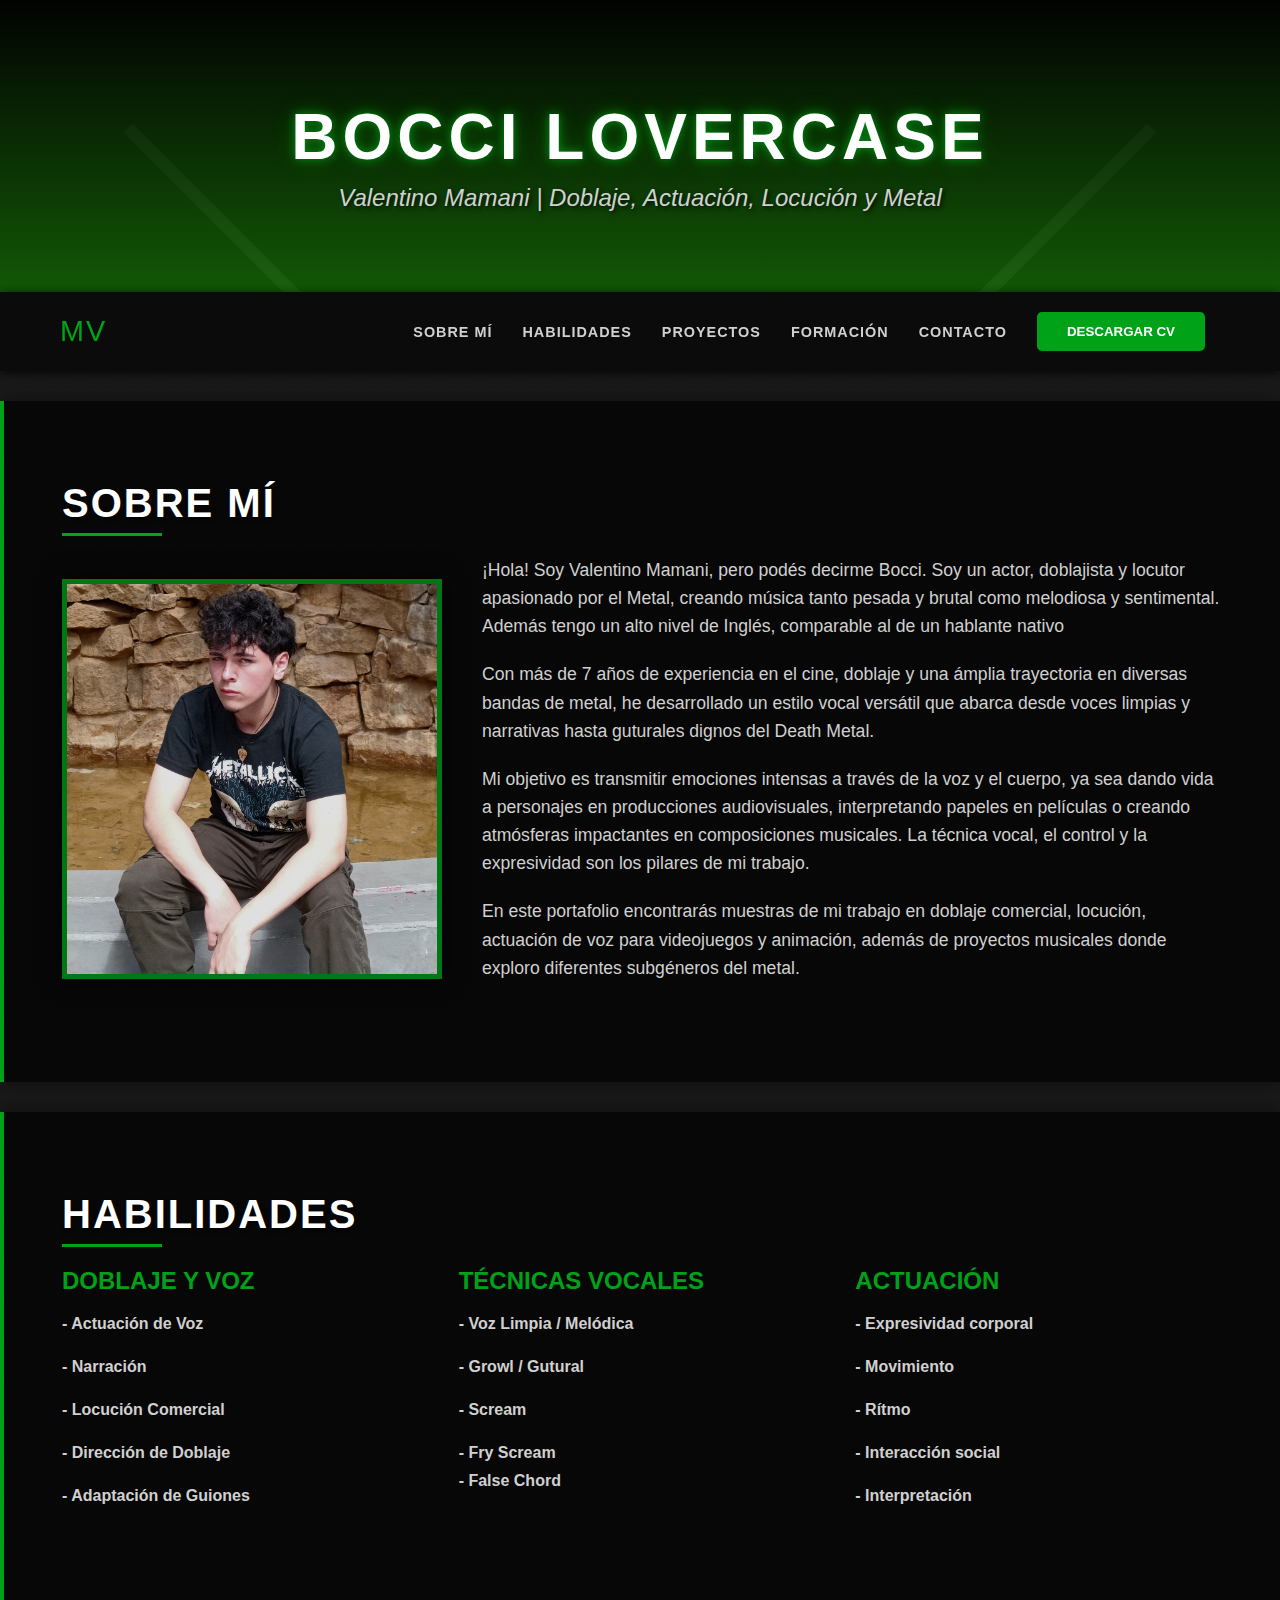
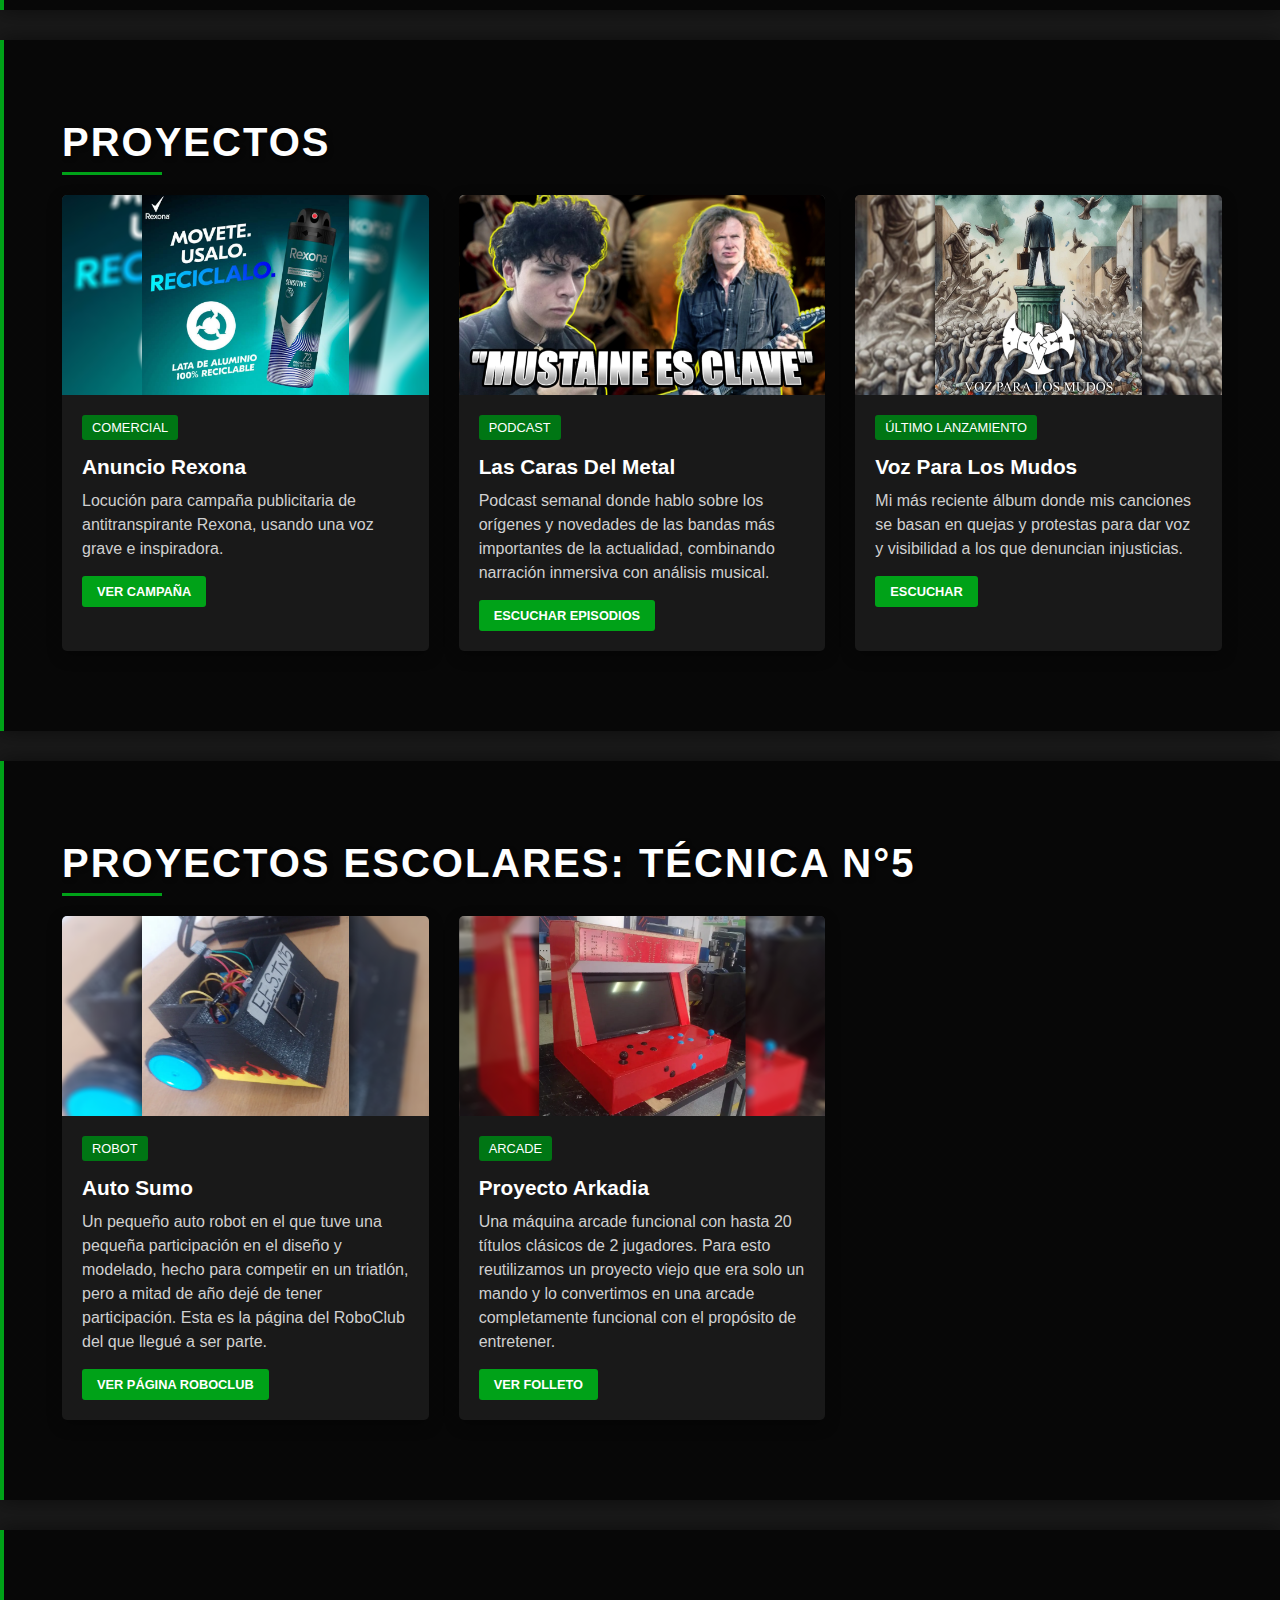
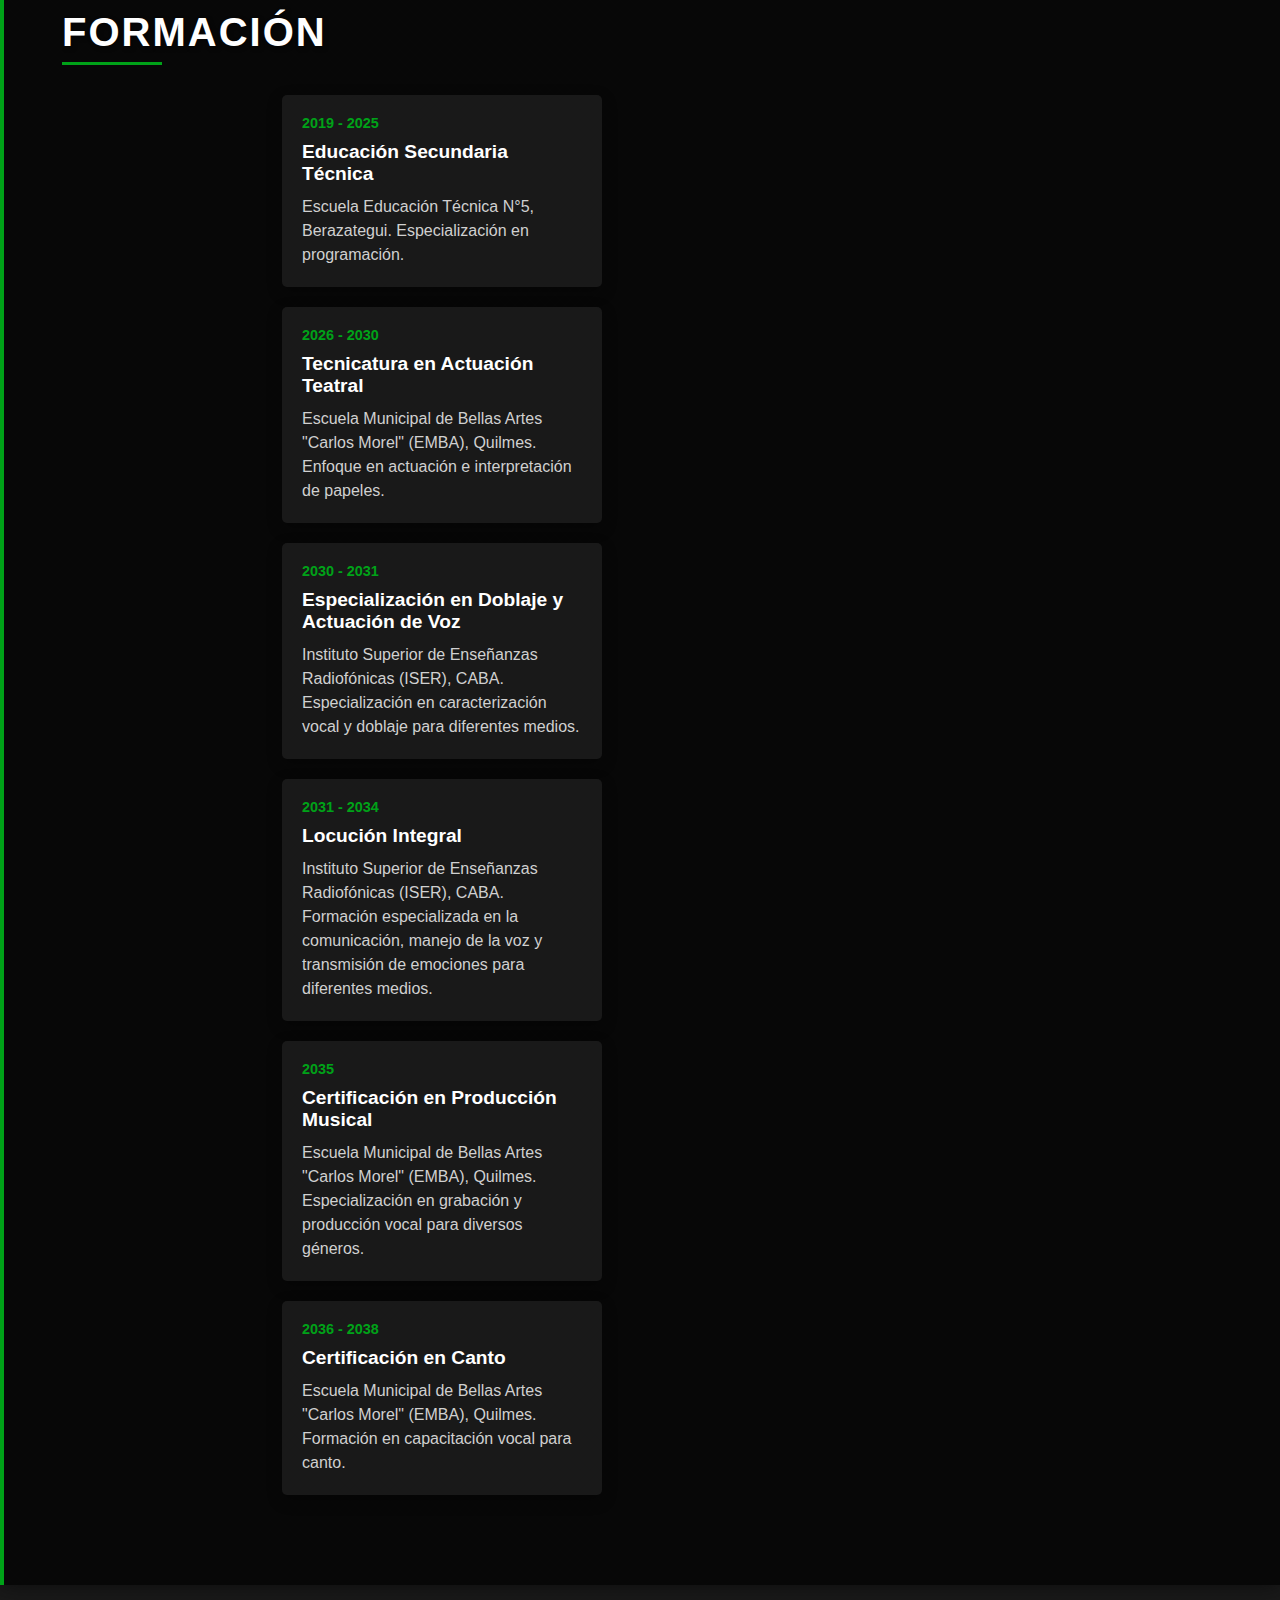
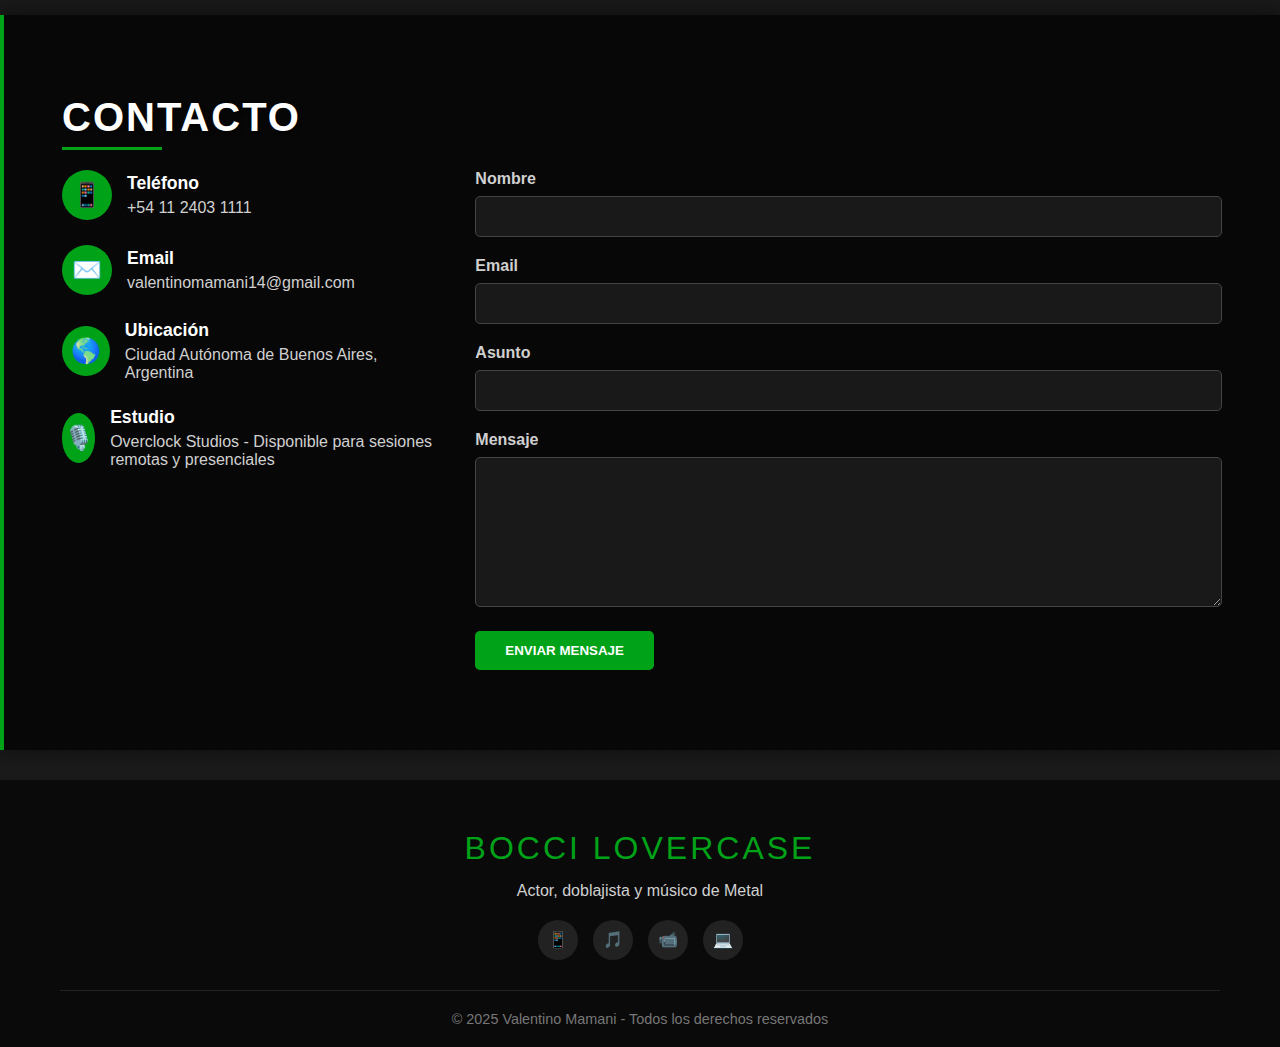
<file: index.html>
<!DOCTYPE html>
<html lang="es">

<head>
    <meta charset="UTF-8">
    <meta name="viewport" content="width=device-width, initial-scale=1.0">
    <title>BOCCI LOVERCASE | Doblaje, Actuación, Locución & Metal</title>
    <link rel="stylesheet" href="style.css">
</head>

<body>
    <header>
        <div class="container">
            <h1 class="logo">BOCCI LOVERCASE</h1>
            <p class="tagline">Valentino Mamani | Doblaje, Actuación, Locución y Metal</p>
        </div>
    </header>

    <nav>
        <div class="container nav-container">
            <a href="#" class="nav-logo">MV</a>
            <div class="menu-toggle" id="mobile-menu">
                <span></span>
                <span></span>
                <span></span>
            </div>
            <ul class="nav-links" id="nav-links">
                <li><a href="#sobre-mi">Sobre Mí</a></li>
                <li><a href="#habilidades">Habilidades</a></li>
                <li><a href="#proyectos">Proyectos</a></li>
                <li><a href="#formacion">Formación</a></li>
                <li><a href="#contacto">Contacto</a></li>
                <li><a href="Valentino Mamani.pdf" download><button class="download-btn">DESCARGAR CV</button></a></li>
            </ul>
        </div>
    </nav>

    <main>
        <section id="sobre-mi">
            <div class="container">
                <h2 class="section-title">Sobre Mí</h2>
                <div class="about-content">
                    <div class="about-image"> </div>
                    <div class="about-text">
                        <p>¡Hola! Soy Valentino Mamani, pero podés decirme Bocci. Soy un actor, doblajista y locutor
                            apasionado por el Metal, creando música tanto pesada y brutal como melodiosa y sentimental.
                            Además tengo un alto nivel de Inglés, comparable al de un hablante nativo</p>
                        <p>Con más de 7 años de experiencia en el cine, doblaje y una ámplia trayectoria en diversas bandas de
                            metal, he desarrollado un estilo vocal versátil que abarca desde voces limpias y narrativas
                            hasta guturales dignos del Death Metal.</p>
                        <p>Mi objetivo es transmitir emociones intensas a través de la voz y el cuerpo, ya sea dando vida a
                            personajes en producciones audiovisuales, interpretando papeles en películas o creando atmósferas impactantes en composiciones
                            musicales. La técnica vocal, el control y la expresividad son los pilares de mi trabajo.</p>
                        <p>En este portafolio encontrarás muestras de mi trabajo en doblaje comercial, locución,
                            actuación de voz para videojuegos y animación, además de proyectos musicales donde exploro
                            diferentes subgéneros del metal.</p>
                    </div>
                </div>
            </div>
        </section>

        <section id="habilidades">
            <div class="container">
                <h2 class="section-title">Habilidades</h2>
                <div class="skills-container">
                    <div class="skill-category">
                        <h3>Doblaje y Voz</h3>
                        <div class="skill-bar">
                            <div class="skill-name">
                                <span>- Actuación de Voz</span>
                            </div>
                            
                        </div>
                        <div class="skill-bar">
                            <div class="skill-name">
                                <span>- Narración</span>
                            </div>
                           
                        </div>
                        <div class="skill-bar">
                            <div class="skill-name">
                                <span>- Locución Comercial</span>
                            </div>
                          
                        </div>
                        <div class="skill-bar">
                            <div class="skill-name">
                                <span>- Dirección de Doblaje</span>
                            </div>
                            
                        </div>
                        <div class="skill-bar">
                            <div class="skill-name">
                                <span>- Adaptación de Guiones</span>
                            </div>
                            
                        </div>
                    </div>
                    <div class="skill-category">
                        <h3>Técnicas Vocales</h3>
                        <div class="skill-bar">
                            <div class="skill-name">
                                <span>- Voz Limpia / Melódica</span>
                            </div>
                           
                        </div>
                        <div class="skill-bar">
                            <div class="skill-name">
                                <span>- Growl / Gutural</span>
                            </div>
                           
                        </div>
                        <div class="skill-bar">
                            <div class="skill-name">
                                <span>- Scream</span>
                            </div>
                           
                        </div>
                        <div class="skill-bar">
                            <div class="skill-name">
                                <span>- Fry Scream</span>
                            </div>
                          
                        <div class="skill-bar">
                            <div class="skill-name">
                                <span>- False Chord</span>
                            </div>

                        </div>
                    </div>
                    </div>
                    <div class="skill-category">
                        <h3>Actuación</h3>
                        <div class="skill-bar">
                            <div class="skill-name">
                                <span>- Expresividad corporal</span>
                            </div>

                        </div>
                        <div class="skill-bar">
                            <div class="skill-name">
                                <span>- Movimiento</span>
                            </div>
                           
                        </div>
                        <div class="skill-bar">
                            <div class="skill-name">
                                <span>- Rítmo</span>
                            </div>
                         
                        </div>
                        <div class="skill-bar">
                            <div class="skill-name">
                                <span>- Interacción social</span>
                            </div>
                          
                        </div>
                        <div class="skill-bar">
                            <div class="skill-name">
                                <span>- Interpretación</span>
                            </div>
                            
                        </div>
                    </div>
                </div>
            </div>
        </section>

        <section id="proyectos">
            <div class="container">
                <h2 class="section-title">Proyectos</h2>
                <div class="projects-grid">
                    <div class="project-card">
                        <div class="project-image" style="background-image: url('img/rexona.png');">
                        </div>
                        <div class="project-details">
                            <span class="project-category">Comercial</span>
                            <h3 class="project-title">Anuncio Rexona</h3>
                            <p class="project-description">Locución para campaña publicitaria de antitranspirante
                                Rexona, usando una voz grave e inspiradora.</p>
                            <a href="#" class="project-link">Ver Campaña</a>
                        </div>
                    </div>
                    <div class="project-card">
                        <div class="project-image" style="background-image: url('img/miniatura xdd.jpg');">
                        </div>
                        <div class="project-details">
                            <span class="project-category">Podcast</span>
                            <h3 class="project-title">Las Caras Del Metal</h3>
                            <p class="project-description">Podcast semanal donde hablo sobre los orígenes y novedades de
                                las bandas más importantes de la actualidad, combinando narración inmersiva con análisis
                                musical.</p>
                            <a href="#" class="project-link">Escuchar Episodios</a>
                        </div>
                    </div>
                    <div class="project-card">
                        <div class="project-image" style="background-image: url('img/voz para los mudos.jpg');">
                        </div>
                        <div class="project-details">
                            <span class="project-category">Último Lanzamiento</span>
                            <h3 class="project-title">Voz Para Los Mudos</h3>
                            <p class="project-description">Mi más reciente álbum donde mis canciones se basan en quejas
                                y protestas para dar voz y visibilidad a los que denuncian injusticias.</p>
                            <a href="#" class="project-link">Escuchar</a>
                        </div>
                    </div>
                </div>
            </div>
        </section>

<section id="proyectos">
            <div class="container">
                <h2 class="section-title">Proyectos Escolares: Técnica N°5</h2>
                <div class="projects-grid">
                    <div class="project-card">
                        <div class="project-image" style="background-image: url('img/autosumo.png');">
                        </div>
                        <div class="project-details">
                            <span class="project-category">Robot</span>
                            <h3 class="project-title">Auto Sumo</h3>
                            <p class="project-description">Un pequeño auto robot en el que tuve una pequeña participación 
							en el diseño y modelado, hecho para competir en un triatlón, pero a mitad de año dejé de tener 
							participación. Esta es la página del RoboClub del que llegué a ser parte.</p>
                            <a href="https://roboclub.tecnica5berazategui.com/" class="project-link">Ver Página RoboClub</a>
                        </div>
                    </div>
                    <div class="project-card">
                        <div class="project-image" style="background-image: url('img/arcade.png');">
                            <div class="project-overlay">
                                <a href="https://drive.google.com/file/d/1oU-yTtUtcqJoPI3v2Gu4zCTnJVktGDwc/view?usp=sharing" class="project-link">Ver Flyer</a>
                            </div>
                        </div>
                        <div class="project-details">
                            <span class="project-category">Arcade</span>
                            <h3 class="project-title">Proyecto Arkadia</h3>
                            <p class="project-description">Una máquina arcade funcional con hasta 20 títulos clásicos de 
							2 jugadores. Para esto reutilizamos un proyecto viejo que era solo un mando y lo convertimos 
							en una arcade completamente funcional con el propósito de entretener.</p>
                            <a href="https://drive.google.com/file/d/1SoCqKlC9tE8jCWoUsznHtXNMM9B-ftzn/view?usp=sharing" class="project-link">Ver Folleto</a>
                        </div>
                    </div>
                </div>
            </div>
        </section>

        <section id="formacion">
            <div class="container">
                <h2 class="section-title">Formación</h2>
                <div class="timeline">
				<div class="timeline-item">
                        <div class="timeline-content">
                            <div class="timeline-date">2019 - 2025</div>
                            <h3 class="timeline-title">Educación Secundaria Técnica</h3>
                            <p class="timeline-description">Escuela Educación Técnica N°5, Berazategui. Especialización 
							en programación.</p>
                        </div>
                    </div>
                    <div class="timeline-item">
                        <div class="timeline-content">
                            <div class="timeline-date">2026 - 2030</div>
                            <h3 class="timeline-title">Tecnicatura en Actuación Teatral</h3>
                            <p class="timeline-description">Escuela Municipal de Bellas Artes "Carlos Morel" (EMBA), Quilmes. Enfoque
                                en actuación e interpretación de papeles.</p>
                        </div>
                    </div>
                    <div class="timeline-item">
                        <div class="timeline-content">
                            <div class="timeline-date">2030 - 2031</div>
                            <h3 class="timeline-title">Especialización en Doblaje y Actuación de Voz</h3>
                            <p class="timeline-description">Instituto Superior de Enseñanzas Radiofónicas (ISER), CABA.
                                Especialización en caracterización vocal y doblaje para diferentes medios.</p>
                        </div>
                    </div>
                    <div class="timeline-item">
                        <div class="timeline-content">
                            <div class="timeline-date">2031 - 2034</div>
                            <h3 class="timeline-title">Locución Integral</h3>
                            <p class="timeline-description">Instituto Superior de Enseñanzas Radiofónicas (ISER), CABA.
                                Formación especializada en la comunicación, manejo de la voz y transmisión de emociones
                                para diferentes medios.</p>
                        </div>
                    </div>
                    <div class="timeline-item">
                        <div class="timeline-content">
                            <div class="timeline-date">2035</div>
                            <h3 class="timeline-title">Certificación en Producción Musical</h3>
                            <p class="timeline-description">Escuela Municipal de Bellas Artes "Carlos Morel" (EMBA), Quilmes.
                                Especialización en grabación y producción vocal para diversos géneros.</p>
                        </div>
                    </div>
                    <div class="timeline-item">
                        <div class="timeline-content">
                            <div class="timeline-date">2036 - 2038</div>
                            <h3 class="timeline-title">Certificación en Canto</h3>
                            <p class="timeline-description">Escuela Municipal de Bellas Artes "Carlos Morel" (EMBA), Quilmes. Formación
                                en capacitación vocal para canto.</p>
                        </div>
                    </div>
                </div>
            </div>
        </section>

        <section id="contacto">
            <div class="container">
                <h2 class="section-title">Contacto</h2>
                <div class="contact-container">
                    <div class="contact-info">
                        <div class="contact-item">
                            <div class="contact-icon">📱</div>
                            <div class="contact-text">
                                <h4>Teléfono</h4>
                                <p>+54 11 2403 1111</p>
                            </div>
                        </div>
                        <div class="contact-item">
                            <div class="contact-icon">✉️</div>
                            <div class="contact-text">
                                <h4>Email</h4>
                                <p>valentinomamani14@gmail.com</p>
                            </div>
                        </div>
                        <div class="contact-item">
                            <div class="contact-icon">🌎</div>
                            <div class="contact-text">
                                <h4>Ubicación</h4>
                                <p>Ciudad Autónoma de Buenos Aires, Argentina</p>
                            </div>
                        </div>
                        <div class="contact-item">
                            <div class="contact-icon">🎙️</div>
                            <div class="contact-text">
                                <h4>Estudio</h4>
                                <p>Overclock Studios - Disponible para sesiones remotas y presenciales</p>
                            </div>
                        </div>
                    </div>
                    <div class="contact-form">
                        <form action="#" method="post">
                            <div class="form-group">
                                <label for="name">Nombre</label>
                                <input type="text" id="name" class="form-control" required>
                            </div>
                            <div class="form-group">
                                <label for="email">Email</label>
                                <input type="email" id="email" class="form-control" required>
                            </div>
                            <div class="form-group">
                                <label for="subject">Asunto</label>
                                <input type="text" id="subject" class="form-control" required>
                            </div>
                            <div class="form-group">
                                <label for="message">Mensaje</label>
                                <textarea id="message" class="form-control" required></textarea>
                            </div>
                            <button type="submit" class="submit-btn">Enviar Mensaje</button>
                        </form>
                    </div>
                </div>
            </div>
        </section>
    </main>

    <footer>
        <div class="container">
            <div class="footer-content">
                <div class="footer-logo">BOCCI LOVERCASE</div>
                <p>Actor, doblajista y músico de Metal</p>
                <div class="social-links">
                    <a href="#" class="social-link">📱</a>
                    <a href="#" class="social-link">🎵</a>
                    <a href="#" class="social-link">📹</a>
                    <a href="#" class="social-link">💻</a>
                </div>
            </div>
            <div class="footer-bottom">
                <p class="footer-text">© 2025 Valentino Mamani - Todos los derechos reservados</p>
            </div>
        </div>
    </footer>
    <script src="script.js"></script>
</body>

</html>
</file>
<file: style.css>
:root {
    --primary-color: #1a1a1a;
    --secondary-color: #007614;
    --accent-color: #00a218;
    --text-color: #d0d0d0;
    --text-highlight: #ffffff;
    --section-bg: rgba(0, 0, 0, 0.7);
    --nav-bg: rgba(10, 10, 10, 0.9);
}

* {
    margin: 0;
    padding: 0;
    box-sizing: border-box;
    font-family: 'Helvetica Neue', Helvetica, Arial, sans-serif;
}

.download-btn {
    padding: 12px 30px;
    background-color: var(--accent-color);
    color: var(--text-highlight);
    border: none;
    border-radius: 5px;
    font-weight: bold;
    text-transform: uppercase;
    cursor: pointer;
    transition: background-color 0.3s ease;
}

body {
    background-color: var(--primary-color);
    color: var(--text-color);
    background-image: url('data:image/svg+xml;utf8,<svg xmlns="http://www.w3.org/2000/svg" width="100" height="100" viewBox="0 0 100 100"><rect width="100" height="100" fill="%231a1a1a"/><path d="M0,0 L100,100 M100,0 L0,100" stroke="%23222222" stroke-width="1"/></svg>');
    background-size: 10px 10px;
}

.container {
    max-width: 1200px;
    margin: 0 auto;
    padding: 0 20px;
}

header {
    background: linear-gradient(to bottom, rgba(0, 0, 0, 0.9), rgba(18, 118, 0, 0.7)), url('data:image/svg+xml;utf8,<svg xmlns="http://www.w3.org/2000/svg" width="200" height="200" viewBox="0 0 200 200"><rect width="200" height="200" fill="%23111111"/><path d="M20,20 L180,180 M180,20 L20,180" stroke="%23333333" stroke-width="2"/></svg>');
    background-size: cover;
    padding: 100px 0 50px;
    text-align: center;
    position: relative;
}

.logo {
    font-family: 'Impact', sans-serif;
    font-size: 4rem;
    margin-bottom: 10px;
    text-transform: uppercase;
    letter-spacing: 5px;
    color: var(--text-highlight);
    text-shadow: 0 0 10px rgba(0, 162, 27, 0.8), 0 0 20px rgba(0, 162, 5, 0.4);
}

.tagline {
    font-size: 1.5rem;
    margin-bottom: 30px;
    font-style: italic;
    text-shadow: 2px 2px 4px rgba(0, 0, 0, 0.8);
}

nav {
    background-color: var(--nav-bg);
    position: sticky;
    top: 0;
    z-index: 100;
    box-shadow: 0 2px 10px rgba(0, 0, 0, 0.8);
}

.nav-container {
    display: flex;
    justify-content: space-between;
    align-items: center;
}

.nav-logo {
    font-family: 'Impact', sans-serif;
    font-size: 1.8rem;
    color: var(--accent-color);
    padding: 15px 0;
    text-decoration: none;
    text-transform: uppercase;
    letter-spacing: 2px;
}

.menu-toggle {
    display: none;
    flex-direction: column;
    justify-content: space-between;
    width: 30px;
    height: 21px;
    cursor: pointer;
}

.menu-toggle span {
    height: 3px;
    width: 100%;
    background-color: var(--text-highlight);
    border-radius: 3px;
    transition: all 0.3s ease;
}

.nav-links {
    display: flex;
    list-style: none;
    align-items: center;
}

.nav-links li a {
    display: block;
    color: var(--text-color);
    text-decoration: none;
    padding: 20px 15px;
    font-weight: bold;
    text-transform: uppercase;
    font-size: 0.9rem;
    letter-spacing: 1px;
    transition: all 0.3s ease;
}

.nav-links li a:hover {
    color: var(--text-highlight);
    background-color: rgba(0, 162, 13, 0.3);
}

section {
    padding: 80px 0;
    background-color: var(--section-bg);
    margin: 30px 0;
    border-left: 4px solid var(--accent-color);
    box-shadow: 0 0 20px rgba(0, 0, 0, 0.5);
}

.section-title {
    font-size: 2.5rem;
    margin-bottom: 30px;
    position: relative;
    text-transform: uppercase;
    font-family: 'Impact', sans-serif;
    letter-spacing: 2px;
    color: var(--text-highlight);
    text-shadow: 2px 2px 4px rgba(0, 0, 0, 0.5);
}

.section-title::after {
    content: '';
    position: absolute;
    left: 0;
    bottom: -10px;
    width: 100px;
    height: 3px;
    background-color: var(--accent-color);
}

.about-content {
    display: flex;
    flex-wrap: wrap;
    gap: 40px;
    align-items: center;
}

.about-image {
    flex: 1;
    min-width: 300px;
    height: 400px;
    background-color: #333;
    background-image: url('img/20250120_100837.jpg');
    background-size: 250%;
    background-position: center;
    border: 5px solid var(--secondary-color);
    box-shadow: 0 0 20px rgba(0, 0, 0, 0.8);
    position: relative;
    overflow: hidden;
}

.about-text {
    flex: 2;
    min-width: 300px;
}

.about-text p {
    margin-bottom: 20px;
    line-height: 1.6;
    font-size: 1.1rem;
}

.skills-container {
    display: flex;
    flex-wrap: wrap;
    gap: 30px;
    justify-content: space-between;
}

.skill-category {
    flex: 1;
    min-width: 300px;
}

.skill-category h3 {
    font-size: 1.5rem;
    margin-bottom: 20px;
    color: var(--accent-color);
    text-transform: uppercase;
}

.skill-bar {
    margin-bottom: 25px;
}

.skill-name {
    display: flex;
    justify-content: space-between;
    margin-bottom: 10px;
    font-weight: bold;
}

.skill-level {
    height: 10px;
    background-color: #333;
    position: relative;
    border-radius: 5px;
    overflow: hidden;
}

.skill-percent {
    position: absolute;
    top: 0;
    left: 0;
    height: 100%;
    background-color: var(--accent-color);
}

.projects-grid {
    display: grid;
    grid-template-columns: repeat(auto-fill, minmax(300px, 1fr));
    gap: 30px;
}

.project-card {
    background-color: rgba(30, 30, 30, 0.8);
    border-radius: 5px;
    overflow: hidden;
    box-shadow: 0 5px 15px rgba(0, 0, 0, 0.3);
    transition: transform 0.3s ease, box-shadow 0.3s ease;
}

.project-card:hover {
    transform: translateY(-10px);
    box-shadow: 0 15px 30px rgba(0, 0, 0, 0.4);
}

.project-image {
    height: 200px;
    background-color: #333;
    background-image: url('/api/placeholder/400/300');
    background-size: cover;
    background-position: center;
    position: relative;
    overflow: hidden;
}

.project-overlay {
    position: absolute;
    top: 0;
    left: 0;
    right: 0;
    bottom: 0;
    background: linear-gradient(to bottom, rgba(0, 0, 0, 0), rgba(2, 118, 0, 0.7));
    display: flex;
    align-items: flex-end;
    padding: 20px;
    opacity: 0;
    transition: opacity 0.3s ease;
}

.project-card:hover .project-overlay {
    opacity: 1;
}

.project-details {
    padding: 20px;
}

.project-title {
    font-size: 1.3rem;
    margin-bottom: 10px;
    color: var(--text-highlight);
}

.project-category {
    display: inline-block;
    padding: 5px 10px;
    background-color: var(--secondary-color);
    color: var(--text-highlight);
    font-size: 0.8rem;
    border-radius: 3px;
    margin-bottom: 15px;
    text-transform: uppercase;
}

.project-description {
    margin-bottom: 15px;
    line-height: 1.5;
}

.project-link {
    display: inline-block;
    padding: 8px 15px;
    background-color: var(--accent-color);
    color: var(--text-highlight);
    text-decoration: none;
    border-radius: 3px;
    font-weight: bold;
    text-transform: uppercase;
    font-size: 0.8rem;
    transition: background-color 0.3s ease;
}

.project-link:hover {
    background-color: var(--secondary-color);
}

.timeline {
    position: relative;
    max-width: 800px;
    margin: 0 auto;
}

.timeline::after {
    content: '';
    position: absolute;
    width: 2px;
    top: 0;
    bottom: 0;
    left: 50%;
    margin-left: -1px;
}

.timeline-item {
    padding: 10px 40px;
    position: relative;
    width: 50%;
    box-sizing: border-box;
}

.timeline-item::after {
    content: '';
    position: absolute;
    width: 20px;
    height: 5px;
    top: 15px;
    z-index: 1;
}

.timeline-content {
    padding: 20px;
    background-color: rgba(30, 30, 30, 0.8);
    border-radius: 5px;
    box-shadow: 0 5px 15px rgba(0, 0, 0, 0.3);
}

.timeline-date {
    font-size: 0.9rem;
    color: var(--accent-color);
    margin-bottom: 10px;
    font-weight: bold;
}

.timeline-title {
    font-size: 1.2rem;
    margin-bottom: 10px;
    color: var(--text-highlight);
}

.timeline-description {
    line-height: 1.5;
}

.contact-container {
    display: flex;
    flex-wrap: wrap;
    gap: 40px;
}

.contact-info {
    flex: 1;
    min-width: 300px;
}

.contact-form {
    flex: 2;
    min-width: 300px;
}

.contact-item {
    display: flex;
    margin-bottom: 25px;
    align-items: center;
}

.contact-icon {
    width: 50px;
    height: 50px;
    background-color: var(--accent-color);
    border-radius: 50%;
    display: flex;
    align-items: center;
    justify-content: center;
    margin-right: 15px;
    font-size: 1.5rem;
}

.contact-text h4 {
    font-size: 1.1rem;
    margin-bottom: 5px;
    color: var(--text-highlight);
}

.contact-text p {
    color: var(--text-color);
}

.form-group {
    margin-bottom: 20px;
}

.form-group label {
    display: block;
    margin-bottom: 8px;
    font-weight: bold;
}

.form-control {
    width: 100%;
    padding: 12px;
    background-color: rgba(30, 30, 30, 0.8);
    border: 1px solid #444;
    color: var(--text-color);
    border-radius: 5px;
    transition: border-color 0.3s ease;
}

.form-control:focus {
    outline: none;
    border-color: var(--accent-color);
}

textarea.form-control {
    min-height: 150px;
    resize: vertical;
}

.submit-btn {
    padding: 12px 30px;
    background-color: var(--accent-color);
    color: var(--text-highlight);
    border: none;
    border-radius: 5px;
    font-weight: bold;
    text-transform: uppercase;
    cursor: pointer;
    transition: background-color 0.3s ease;
}

.submit-btn:hover {
    background-color: var(--secondary-color);
}

footer {
    background-color: #0a0a0a;
    padding: 50px 0 20px;
    text-align: center;
    position: relative;
}

.footer-content {
    margin-bottom: 30px;
}

.footer-logo {
    font-family: 'Impact', sans-serif;
    font-size: 2rem;
    color: var(--accent-color);
    margin-bottom: 15px;
    text-transform: uppercase;
    letter-spacing: 3px;
}

.social-links {
    display: flex;
    justify-content: center;
    gap: 15px;
    margin-top: 20px;
}

.social-link {
    display: flex;
    align-items: center;
    justify-content: center;
    width: 40px;
    height: 40px;
    background-color: #222;
    border-radius: 50%;
    color: var(--text-color);
    text-decoration: none;
    transition: all 0.3s ease;
}

.social-link:hover {
    background-color: var(--accent-color);
    transform: translateY(-5px);
}

.social-link i {
    font-size: 1.2rem;
}

.footer-bottom {
    padding-top: 20px;
    border-top: 1px solid #222;
}

.footer-text {
    font-size: 0.9rem;
    color: #777;
}

@media screen and (max-width: 992px) {
    .logo {
        font-size: 3rem;
    }

    .timeline::after {
        left: 31px;
    }

    .timeline-item {
        width: 100%;
        padding-left: 70px;
        padding-right: 25px;
    }

    .timeline-item::after {
        left: 21px;
    }

    .left::after, .right::after {
        left: 21px;
    }

    .right {
        left: 0;
    }
}

@media screen and (max-width: 768px) {
    .menu-toggle {
        display: flex;
    }

    .nav-links {
        position: fixed;
        top: 70px;
        left: 0;
        width: 100%;
        flex-direction: column;
        background-color: var(--nav-bg);
        max-height: 0;
        overflow: hidden;
        transition: max-height 0.5s ease;
    }

    .nav-links.active {
        max-height: 300px;
    }

    .section-title {
        font-size: 2rem;
    }

    .logo {
        font-size: 2.5rem;
    }

    .tagline {
        font-size: 1.2rem;
    }
}

@media screen and (max-width: 576px) {
    .container {
        padding: 0 15px;
    }

    .section-title {
        font-size: 1.8rem;
    }

    .logo {
        font-size: 2rem;
    }

    .about-image {
        height: 300px;
    }
}
</file>
